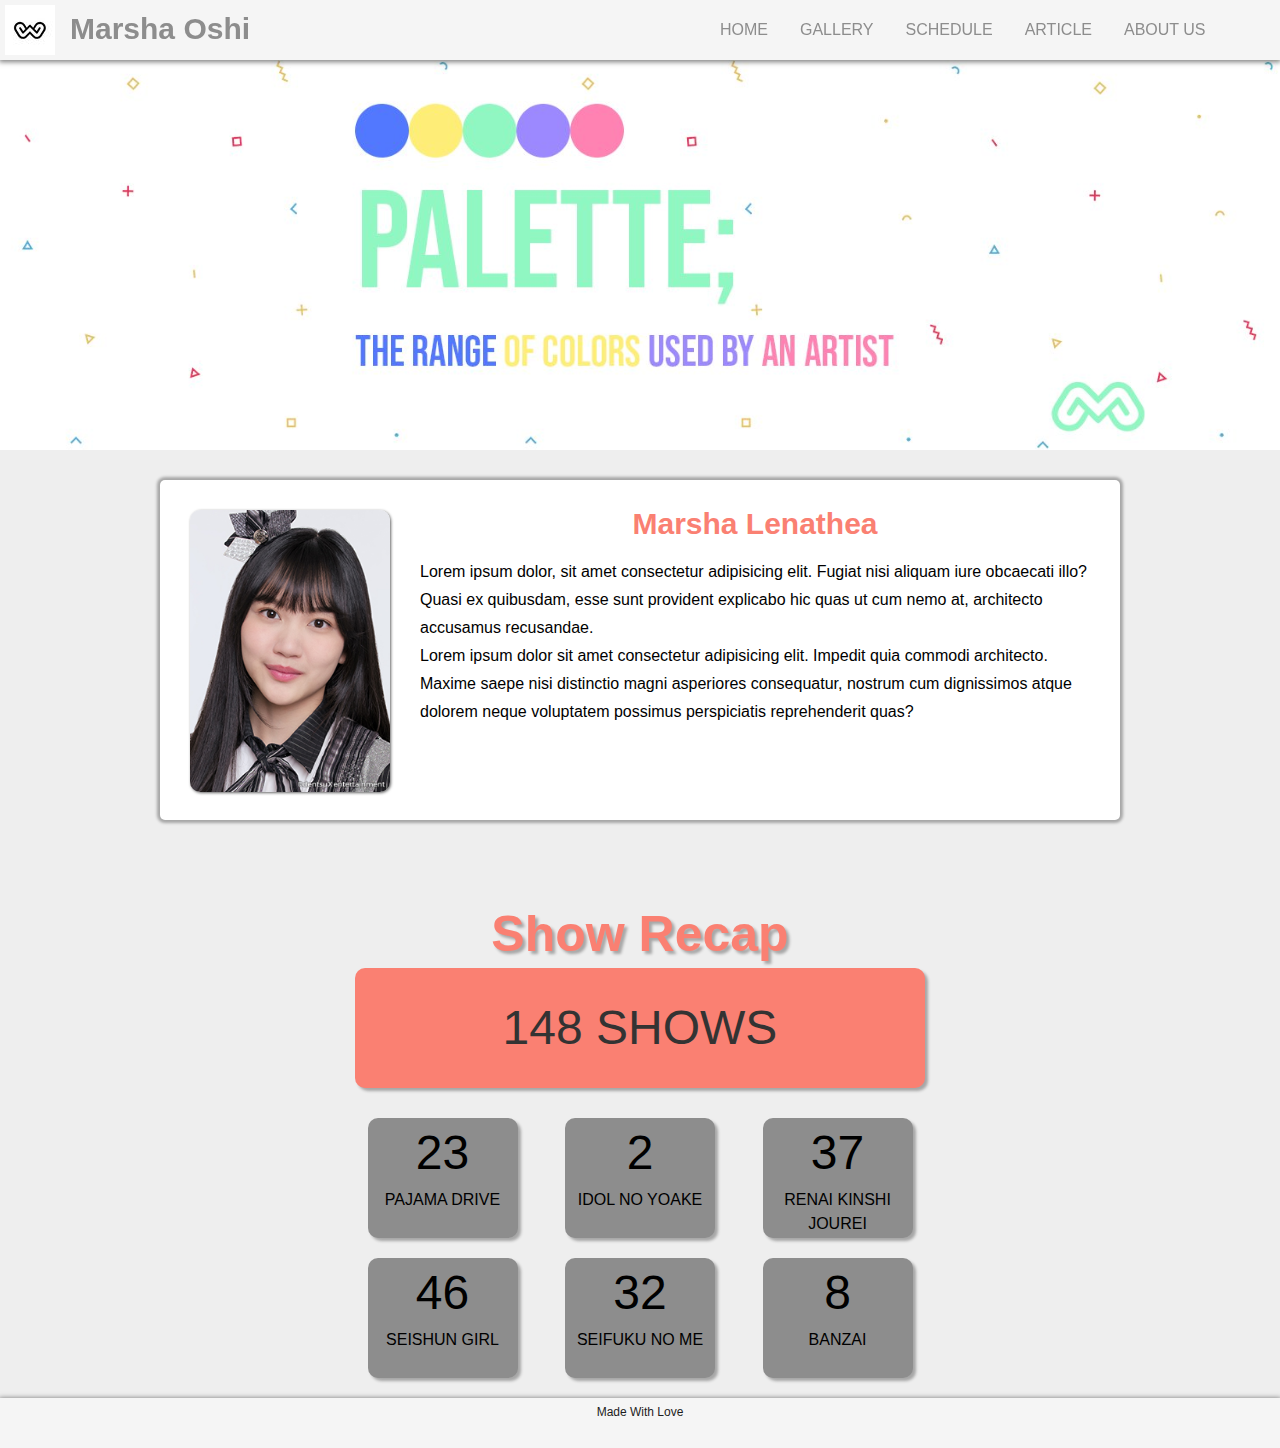
<file: index.html>
<!DOCTYPE html>
<html lang="en">
<head>
    <meta charset="UTF-8">
    <title>Marsha Oshi</title>
    <link rel="stylesheet" href="css/style.css">
</head>
<body>
    <!-- header start-->
    <div class="top-bar">
        <div class="header">
            <h1 class="judul">Marsha Oshi</h1>
        </div>
        <a href="index.html" class="logo">logo</a>
        <ul>
            <li><a href="index.html">HOME</a></li>
            <li><a href="gallery.html">GALLERY</a></li>
            <li><a href="#">SCHEDULE</a></li>
            <li><a href="#">ARTICLE</a></li>
            <li><a href="#">ABOUT US</a></li>
        </ul>
    </div>
    <!-- header end -->
    <div class="container">
        
        <div class="hero"></div>
        <div class="content cf">
            <div class="bio">
                <img src="img/pc.jpg" alt="Marsha">
                <h1>Marsha Lenathea</h1>
                <p>Lorem ipsum dolor, sit amet consectetur adipisicing elit. Fugiat nisi aliquam iure obcaecati illo? Quasi ex quibusdam, esse sunt provident explicabo hic quas ut cum nemo at, architecto accusamus recusandae.</p>
                <p>Lorem ipsum dolor sit amet consectetur adipisicing elit. Impedit quia commodi architecto. Maxime saepe nisi distinctio magni asperiores consequatur, nostrum cum dignissimos atque dolorem neque voluptatem possimus perspiciatis reprehenderit quas?</p>
            </div>
            <div class="show">
                <h1>Show Recap</h1>
                <div class="totalshow">
                    <h2>148 SHOWS</h2>
                </div>
                <!-- flex box -->
                <div class="setlist">
                    <div class="setlist-1">23 <p>PAJAMA DRIVE</p></div>
                    <div class="setlist-2"> 2 <p>IDOL NO YOAKE</p></div>
                    <div class="setlist-3">37 <p>RENAI KINSHI JOUREI</p></div>
                    <div class="setlist-4">46 <p>SEISHUN GIRL</p></div>
                    <div class="setlist-5">32 <p>SEIFUKU NO ME</p></div>
                    <div class="setlist-6">8 <p>BANZAI</p></div>
                </div>
                <!-- <br><br><br><br><br> -->
            </div>
        </div>
    
    </div>
    <!-- footer start -->
    <div class="footer">
        <p class="copy">Made With Love</p>
    </div>
    <!-- footer end -->
</body>
</html>
</file>
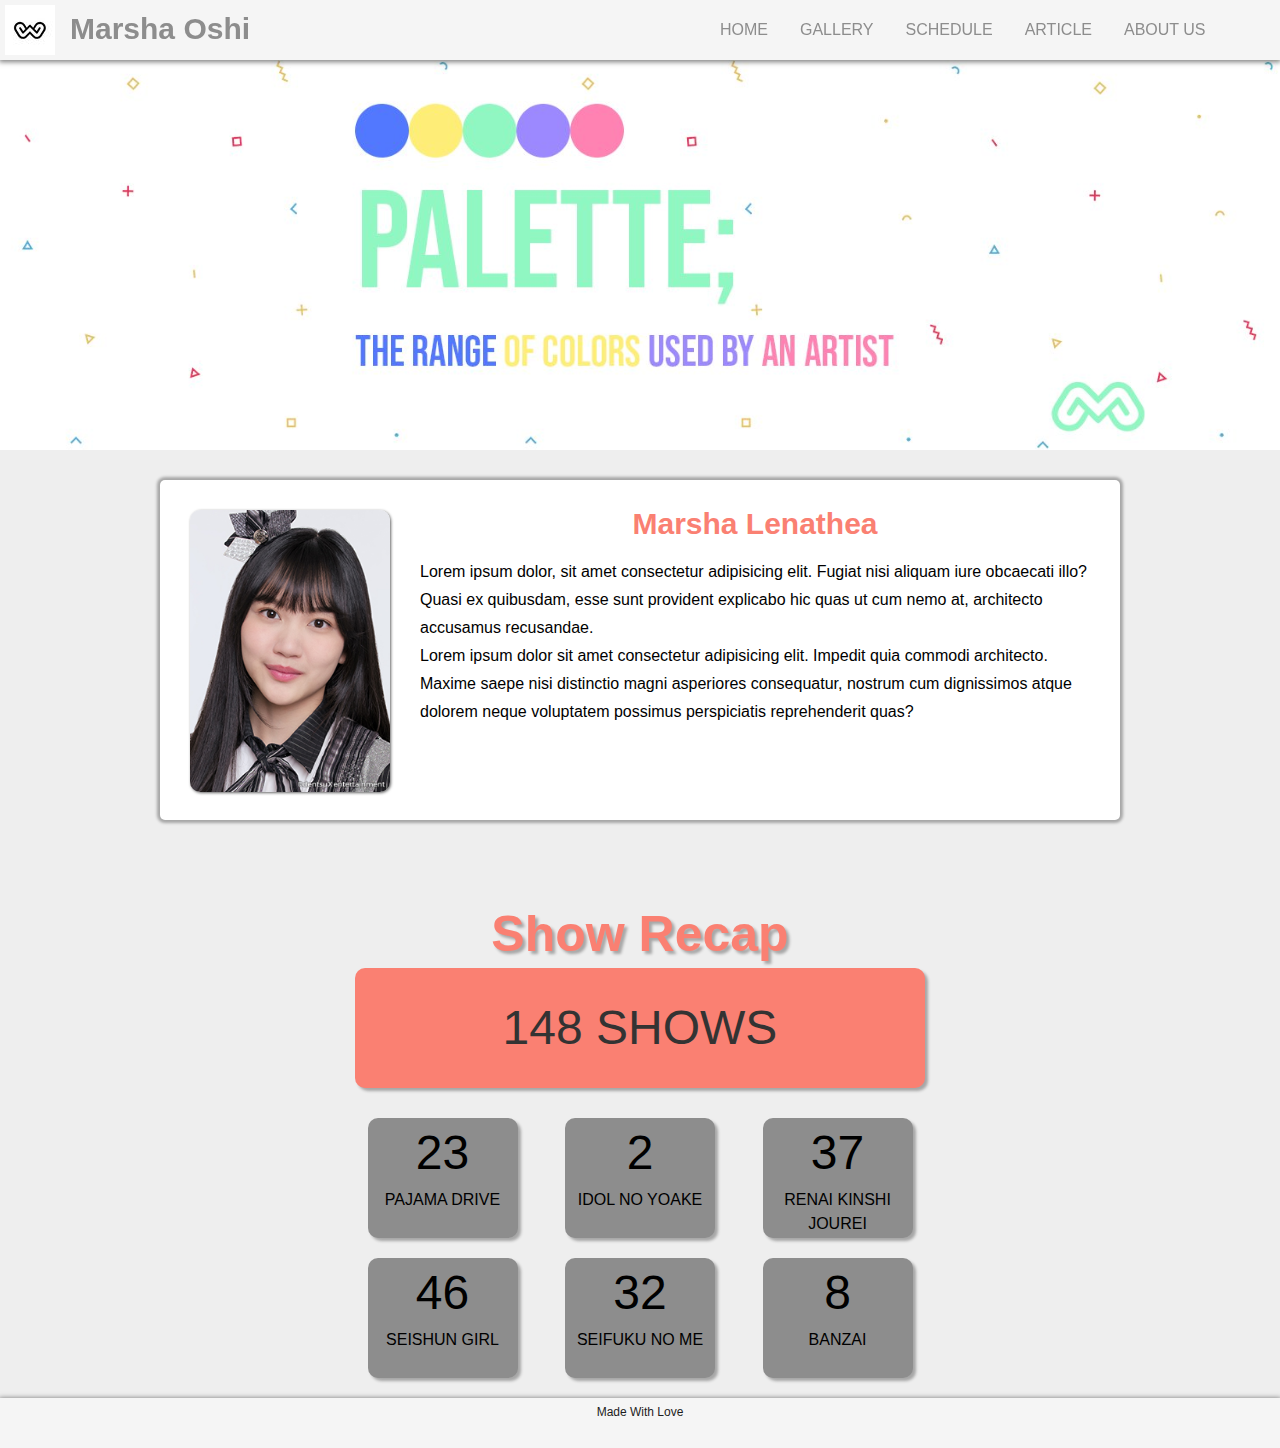
<file: html/index.html>
<!DOCTYPE html>
<html lang="en">
<head>
    <meta charset="UTF-8">
    <title>Latihan Box Model</title>
    <link rel="stylesheet" href="../css/style.css">
</head>
<body>
    <div class="top-bar">
        <div class="header">
            <h1 class="judul">Marsha Oshi</h1>
        </div>
        <a href="index.html" class="logo">logo</a>
        <ul>
            <li><a href="index.html">HOME</a></li>
            <li><a href="gallery.html">GALLERY</a></li>
            <li><a href="#">SCHEDULE</a></li>
            <li><a href="#">ARTICLE</a></li>
            <li><a href="contact.html">ABOUT US</a></li>
        </ul>
    </div>
    <div class="container">
        
        <div class="hero"></div>
        <div class="content cf">
            <div class="bio">
                <img src="../img/pc.jpg" alt="Marsha">
                <h1>Marsha Lenathea</h1>
                <p>Lorem ipsum dolor, sit amet consectetur adipisicing elit. Fugiat nisi aliquam iure obcaecati illo? Quasi ex quibusdam, esse sunt provident explicabo hic quas ut cum nemo at, architecto accusamus recusandae.</p>
                <p>Lorem ipsum dolor sit amet consectetur adipisicing elit. Impedit quia commodi architecto. Maxime saepe nisi distinctio magni asperiores consequatur, nostrum cum dignissimos atque dolorem neque voluptatem possimus perspiciatis reprehenderit quas?</p>
            </div>
            <div class="show">
                <h1>Show Recap</h1>
                <div class="totalshow">
                    <h2>148 SHOWS</h2>
                </div>
                <!-- flex box -->
                <div class="setlist">
                    <div class="setlist-1">23 <p>PAJAMA DRIVE</p></div>
                    <div class="setlist-2"> 2 <p>IDOL NO YOAKE</p></div>
                    <div class="setlist-3">37 <p>RENAI KINSHI JOUREI</p></div>
                    <div class="setlist-4">46 <p>SEISHUN GIRL</p></div>
                    <div class="setlist-5">32 <p>SEIFUKU NO ME</p></div>
                    <div class="setlist-6">8 <p>BANZAI</p></div>
                </div>
                <!-- <br><br><br><br><br> -->
            </div>
        </div>
        <div class="footer">
            <p class="copy">Made With Love</p>
        </div>
    </div>
</body>
</html>
</file>
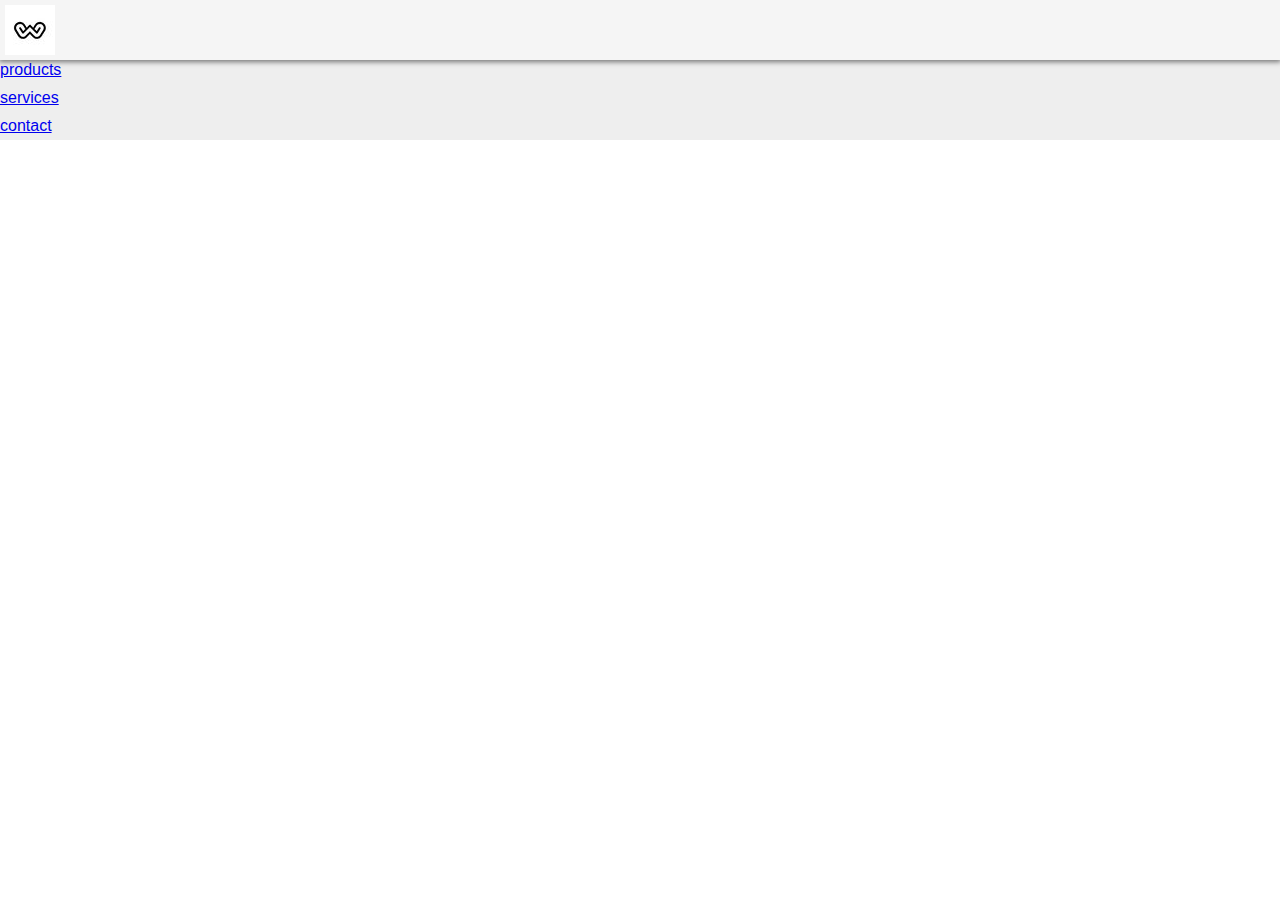
<file: contact.html>
<!DOCTYPE html>
<html lang="en">
<head>
    <meta charset="UTF-8">
    <title>Contact</title>
    <link rel="stylesheet" href="../css/style.css">
</head>
<body>
    <div class="top-bar">
        <a href="index.html" class="logo">logo</a>
    </div>
    <div class="container">
        <div class="header">
            <h1 class="judul">MyWebsite</h1>
            <ul>
                <li><a href="index.html">home</a></li>
                <li><a href="#">about</a></li>
                <li><a href="#">products</a></li>
                <li><a href="#">services</a></li>
                <li><a href="contact.html">contact</a></li>
            </ul>
        </div>
</body>
</html>
</file>
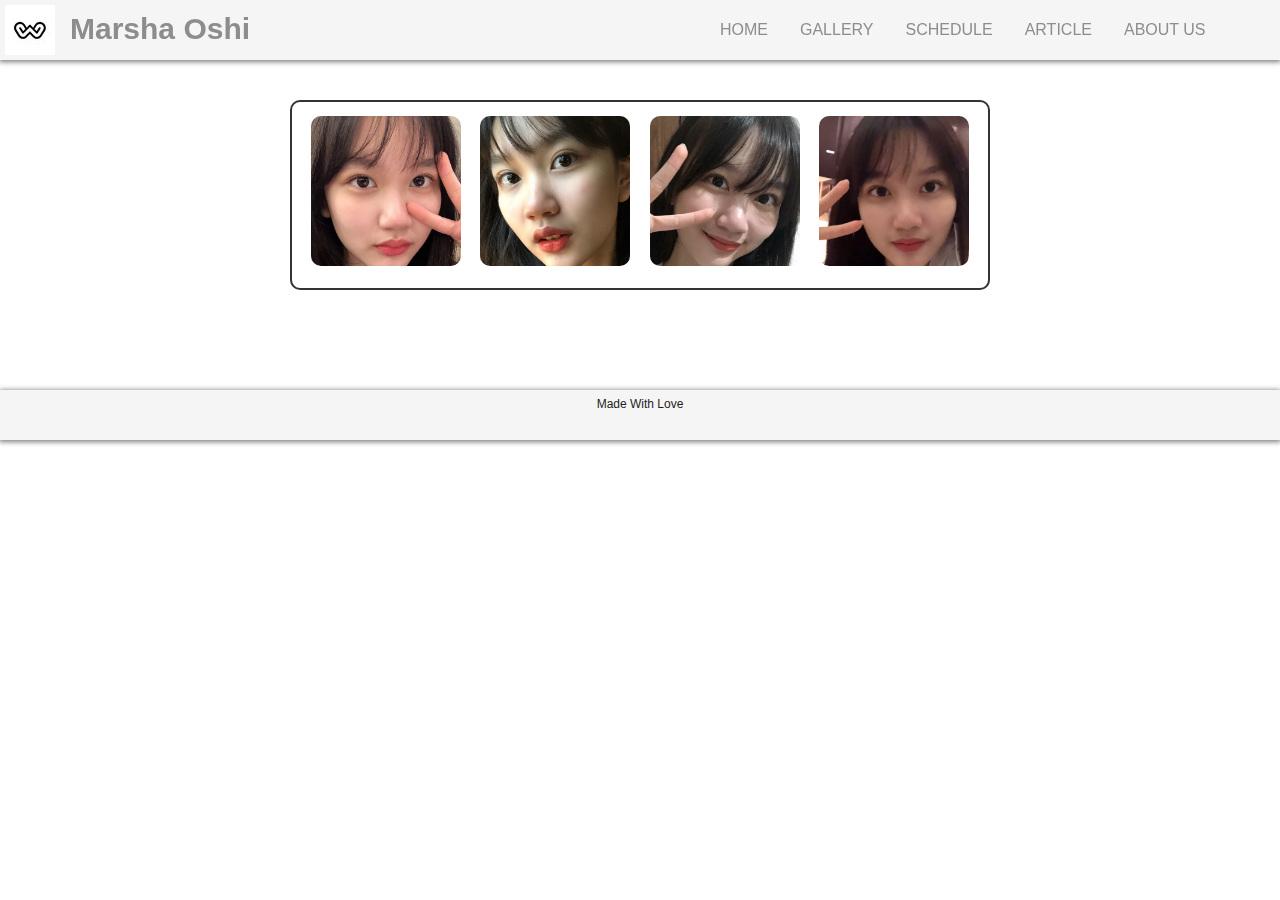
<file: gallery.html>
<!DOCTYPE html>
<html lang="en">
<head>
    <meta charset="UTF-8">
    <meta http-equiv="X-UA-Compatible" content="IE=edge">
    <meta name="viewport" content="width=device-width, initial-scale=1.0">
    <title>Gallery</title>
    <link rel="stylesheet" href="css/style.css">
</head>
<body>
    <!-- header start-->
    <div class="top-bar">
        <div class="header">
            <h1 class="judul">Marsha Oshi</h1>
        </div>
        <a href="index.html" class="logo">logo</a>
        <ul>
            <li><a href="index.html">HOME</a></li>
            <li><a href="gallery.html">GALLERY</a></li>
            <li><a href="#">SCHEDULE</a></li>
            <li><a href="#">ARTICLE</a></li>
            <li><a href="#">ABOUT US</a></li>
        </ul>
    </div>
    <!-- header end -->
    <div class="gallery">
        <div class="gambar-1">
            <a target="_blank" href="img/full/m1.jpg">
                <img src="img/thumb/m1.jpg">
            </a>
        </div>
        <div class="gambar-2">
            <a target="_blank" href="img/full/m2.jpg">
                <img src="img/thumb/m2.jpg">
            </a>
        </div>
        <div class="gambar-3">
            <a target="_blank" href="img/full/m3.jpg">
                <img src="img/thumb/m3.jpg">
            </a>
        </div>
        <div class="gambar-4">
            <a target="_blank" href="img/full/m4.jpg">
                <img src="img/thumb/m4.jpg">
            </a>
        </div>
    </div>
    <!-- footer start -->
    <div class="footer">
        <p class="copy">Made With Love</p>
    </div>
    <!-- footer end -->
</body>
</html>
</file>
<file: css/style.css>
/* http://meyerweb.com/eric/tools/css/reset/ 
   v2.0 | 20110126
   License: none (public domain)
*/

html, body, div, span, applet, object, iframe,
h1, h2, h3, h4, h5, h6, p, blockquote, pre,
a, abbr, acronym, address, big, cite, code,
del, dfn, em, img, ins, kbd, q, s, samp,
small, strike, strong, sub, sup, tt, var,
b, u, i, center,
dl, dt, dd, ol, ul, li,
fieldset, form, label, legend,
table, caption, tbody, tfoot, thead, tr, th, td,
article, aside, canvas, details, embed, 
figure, figcaption, footer, header, hgroup, 
menu, nav, output, ruby, section, summary,
time, mark, audio, video {
  margin: 0;
  padding: 0;
  border: 0;
  font-size: 100%;
  font: inherit;
  vertical-align: baseline;
}
/* HTML5 display-role reset for older browsers */
article, aside, details, figcaption, figure, 
footer, header, hgroup, menu, nav, section {
  display: block;
}
body {
  line-height: 1;
}
ol, ul {
  list-style: none;
}
blockquote, q {
  quotes: none;
}
blockquote:before, blockquote:after,
q:before, q:after {
  content: '';
  content: none;
}
table {
  border-collapse: collapse;
  border-spacing: 0;
}

/*style*/

body {
    font: 16px/28px arial, sans-serif;
}

.container {
    width: 100%;
    margin: auto;
    background-color: #eee;    
}

/* topbar */
.top-bar {
    position: fixed;
    top: 0;
    left: 0;
    right: 0;
    height: 60px;
    background-color: #f5f5f5;
    box-shadow: 0 1px 5px 1px rgba(0,0,0,.5);
    z-index: 9999;
}
.top-bar .logo {
    display: inline-block;
    width: 50px;
    height: 50px;
    background-image: url(../img/warsha.jpg);
    position: fixed;
    margin-left: 5px;
    top: 5px;
    text-indent: -9999px;
}
.header .judul {
    position: absolute;
    top: 15px;
    left: 70px;
    font-size: 30px;
    font-weight: bold;
    color: #8d8d8d;
}

.top-bar ul li a {
    display: inline-block;
    text-decoration: none;
    position: relative;
    left: 55%;
    color: #8d8d8d;
    float: left;
    padding: 16px;
}
.top-bar ul li a:hover {
    background-color: rgba(0,0,0,.5);
    color: white;
}
/* gallery */
.gallery {
    width: 700px;
    height: 190px;
    border: 2px solid #333;
    margin: 100px auto;
    box-sizing: border-box;
    display: flex;
    justify-content: space-evenly;
    align-items: center;
    border-radius: 10px;
}
.gallery img {
    width: 150px;
    height: 150px;
    border-radius: 10px;
    transition: .5s;
}
.gallery img:hover {
    width: 200px;
    height: 200px;
    box-shadow: 3px 3px 3px rgba(0,0,0,.5);
}
div.gallery a {
    width: 100%;
    height: auto;
}
/* hero img */

.hero {
    height: 400px;
    background-image: url(../img/hero.jpg);
    background-size: cover;
    background-position: -98px -430px;
    margin-top: 50px;
}
.bio img {
    float: left;
    width: 200px;
    height: 282px;
    margin-right: 30px;
    border-radius: 10px;
    box-shadow: 1px 1px 3px rgba(0,0,0,.6);
    
}
/* main */
.bio {
    width: 900px;
    height: 280px;
    background-color: white;
    margin: 30px auto;
    padding: 30px;
    box-shadow: 0 0 3px 3px rgba(0,0,0,.3);
    border-radius: 5px;
    
}
.bio h1 {
    font-size: 30px;
    font-weight: bold;
    text-align: center;
    margin: auto;
    margin-bottom: 20px;
    color: salmon;
}

.show h1 {
    font-size: 50px;
    font-weight: bold;
    text-align: center;
    margin:100px auto 20px;
    color: salmon;
    text-shadow: 3px 3px 3px  rgba(0,0,0,.3);
}
.show .totalshow {
    width: 550px;
    height: 100px;
    background-color: salmon;
    margin: 20px auto;
    padding: 10px;
    box-shadow: 3px 3px 3px  rgba(0,0,0,.3);
    border-radius: 10px;
}
.show .totalshow h2 {
    font-size: 48px;
    font-weight: 700px;
    line-height: 100px;
    text-align: center;
    color: #333;
}
.setlist {
    width: 600px;
    display: flex;
    flex-wrap: wrap;
    justify-content: space-evenly;
    margin: 10px auto;
}
.setlist div {
    background-color: #8d8d8d;
    width: 150px;
    height: 120px;
    border-radius: 10px;
    text-align: center;
    margin: 10px 20px;
    line-height: 70px;
    font-size: 48px;
    font-weight: 700px;
    box-shadow: 3px 3px 3px  rgba(0,0,0,.3);
}
.setlist div p {
    font-size: 16px;
    line-height: 24px;
}

/* FOOTER */
.footer {
    /* position: fixed;
    top: 550px;
    left: 0;
    right: 0; */
    height: 50px;
    background-color: #f5f5f5;
    box-shadow: 0 1px 5px 1px rgba(0,0,0,.5);
    
}
.footer .copy {
    color: #1d1d1d;
    text-align: center;
    font-size: 12px;
}

/* clearfix */
.cf:before,
.cf:after {
    content: " "; /* 1 */
    display: table; /* 2 */
}

.cf:after {
    clear: both;
}

.cf {
    *zoom: 1;
}
</file>
